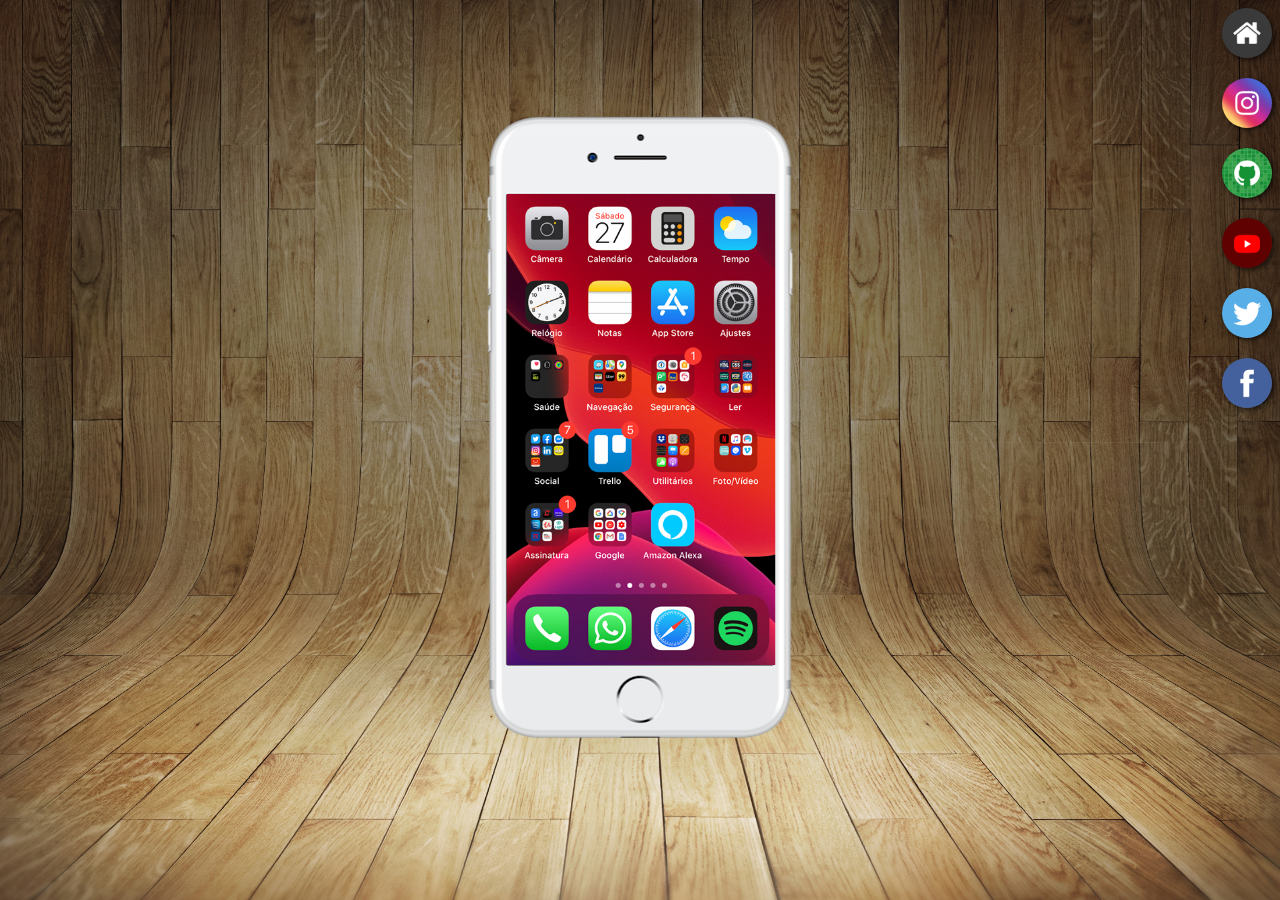
<file: index.html>
<!DOCTYPE html>
<html lang="pt">
<head>
    <meta charset="UTF-8">
    <meta name="viewport" content="width=device-width, initial-scale=1.0">
    <link rel="shortcut icon" href="favicon.ico" type="image/x-icon">
    <link rel="stylesheet" href="estilos/style.css">
    <title>Projeto Rede Sociais</title>
    
</head>
<body>
    <main>
        <section id="telefone">
            <iframe src="home.html" name="tela" id="tela" frameborder="0"></iframe>

        </section>
        <section id="redes-sociais">
            <a href="#"><img src="imagens/logo-home.jpg" alt="home"></a><br>
            <a href="#"><img src="imagens/logo-instagram.jpg" alt="Instagram"></a><br>
            <a href="#"><img src="imagens/logo-github.jpg" alt="github"></a><br>
            <a href="#"><img src="imagens/logo-youtube.jpg" alt="youtube"></a><br>
            <a href="#"><img src="imagens/logo-twitter.jpg" alt="twitter"></a><br>
            <a href="#"><img src="imagens/logo-facebook.jpg" alt="facebook"></a><br>

        </section>
        
    </main>
</body>
</html>
</file>
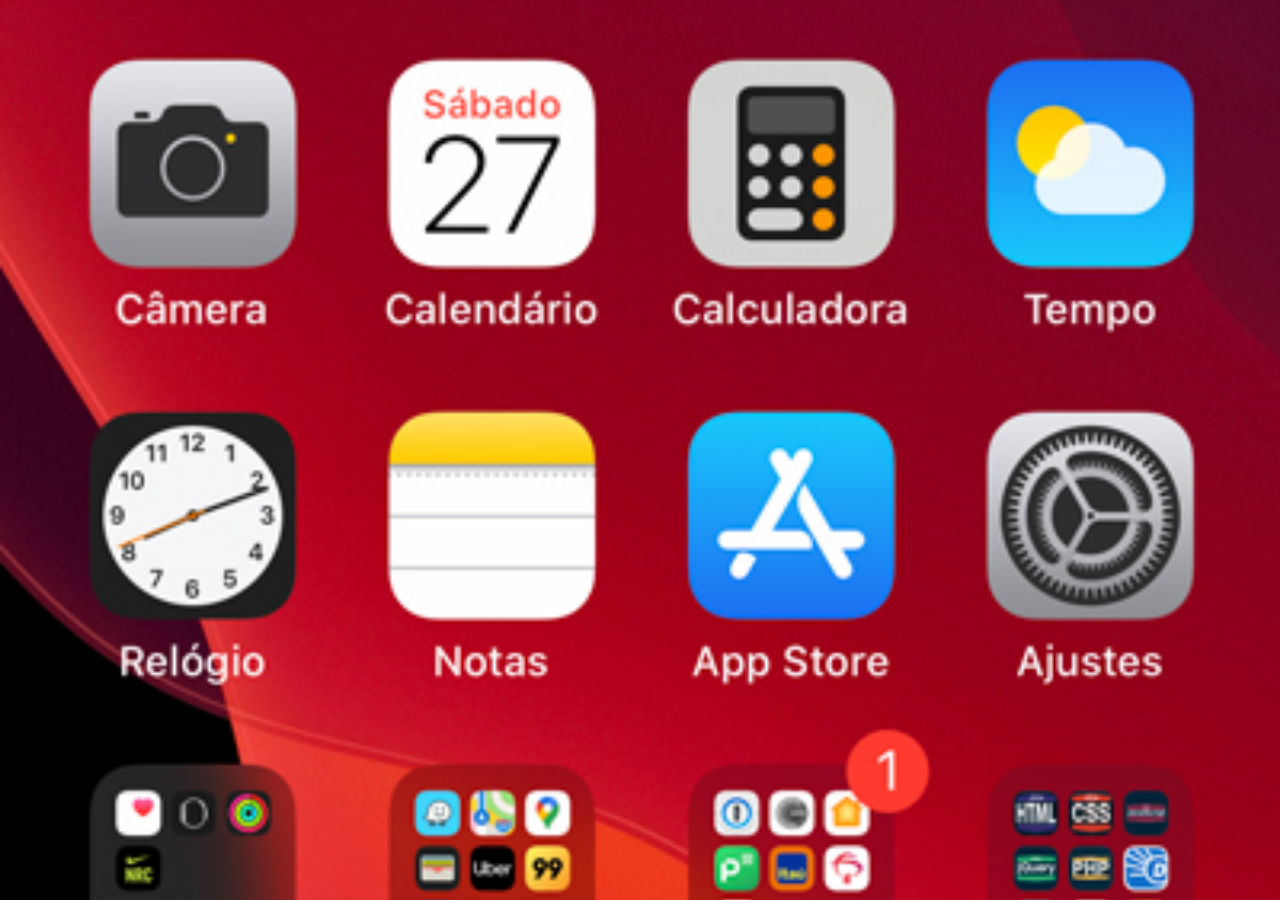
<file: home.html>
<!DOCTYPE html>
<html lang="pt">
<head>
    <meta charset="UTF-8">
    <meta name="viewport" content="width=device-width, initial-scale=1.0">
    <title>Home</title>
    <style>
        *{
            margin: 0px;
            padding: 0px;
        }
        body {
            width: 100vw;
            height: 100vh;
            background: url(imagens/tela-home.jpg) no-repeat top center;
            background-size: cover;
        }
    </style>
</head>
<body>
    
</body>
</html>
</file>
<file: estilos/style.css>
@charset "UTF-8";

*{
    margin: 0px;
    padding: 0px;
    font-family: Arial, Helvetica, sans-serif;
}

html, body {
    height: 100vh;
    width: 100vw;
    background-color: black;
}
body{
    background: url(../imagens/fundo-madeira.jpg) no-repeat;
    background-size: cover;
    background-attachment: fixed;
}

main {
    
    position: relative;
    height: 100vh;
    
}

section#telefone {
    position: absolute;
    top: 50%;
    left: 50%;
    transform: translate(-50%, -50%);
    
    height: 672px;
    width: 311px;
    background: url(../imagens/frame-iphone.png) no-repeat;
    background-attachment: fixed;
}
iframe#tela {
    position: relative;
    top: 80px;
    left: 22px;
    width: 269px;
    height: 471px;
}
section#redes-sociais {
    text-align: right;
}

section#redes-sociais img {
    width: 50px;
    margin: 8px;
    border-radius: 50%;
    box-shadow:  2px 2px 5px rgba(0, 0, 0, 0.664);
    box-sizing: border-box;
}

section#redes-sociais img:hover{
    border: 2px solid white;
    transform: translate( -2px, -2px);
    box-shadow: 5px 5px 10px rgba(0, 0, 0, 0.63);
    transition: transform .3s, border 2s;
}
</file>
